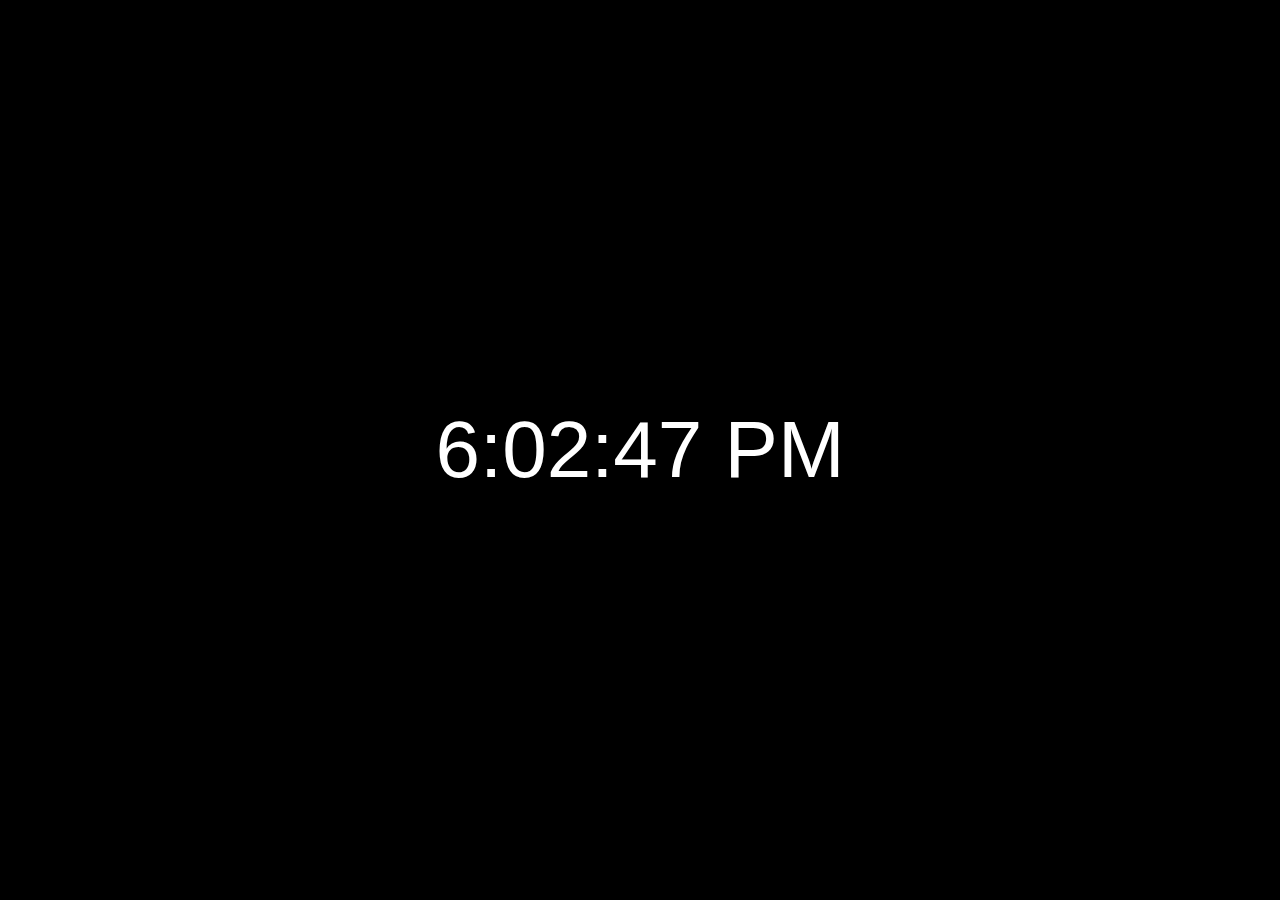
<file: index.html>
<!DOCTYPE html>
<html lang="en">
<head>
    <meta charset="UTF-8">
    <meta name="viewport" content="width=device-width, initial-scale=1.0">
    <title>420 Clock</title>
    <link rel="stylesheet" href="css/style.css">
    <link rel="manifest" href="site.webmanifest">
    <link rel="icon" type="image/png" sizes="192x192" href="img/android-chrome-192x192.png">
    <link rel="icon" type="image/png" sizes="512x512" href="img/android-chrome-512x512.png">

</head>
<body class="body_clock">
    <div id="debug-container" style="display:none">
        <p>DEBUG CONTROLS</p>
        <label><input type="checkbox" id="debug420"> Force 4:20 Mode</label>
        <label><input type="checkbox" id="debugFriday"> Is it Friday?</label>
    </div>

    <div id="audio-container">
        <audio id="audio420" src="snd/smokeweedeveryday_og.mp3" preload="auto"></audio>
        <audio id="audio420friday" src="snd/smokeweedeveryday_remix.mp3" preload="auto"></audio>
        <audio id="silentButDeadly" src="snd/silence.mp3" preload="auto"></audio>
    </div>

    <div id="audioPrompt">
        <h6>🔊 Click anywhere to enable sound! 🔊</h6>
    </div>

    <div id="clock">
        Loading...
    </div>
    
    <script id="420clockScript">
        const clock = document.getElementById('clock');
        const audioPrompt = document.getElementById('audioPrompt');
        const debugCheckbox = document.getElementById('debug420');           // Force 420 mode
        const debugFridayCheckbox = document.getElementById('debugFriday');  // Force Friday
        // Fixes bug where UnlockAudioOnce stops the music if 420 mode is already active.

        const silentAudio = document.getElementById('silentButDeadly');
        const audio420 = document.getElementById('audio420');
        const audio420friday = document.getElementById('audio420friday');
        let flashing = false;
        let flashInterval = null;
        let leafInterval = null;
        const leafImage = 'img/weedleaf.png';

        document.addEventListener("mouseenter", unlockAudioOnce, { once: true });
        document.addEventListener("click", unlockAudioOnce, { once: true });

        function unlockAudioOnce() {
            silentAudio.play().then(() => {
                silentAudio.pause();
                silentAudio.currentTime = 0;
                console.log("Attempting to unlock audio silently.");
                audioPrompt.style.display = 'none';
            }).catch((err) => {
                console.warn("Audio Still Blocked:", err);
            });
        }

        function spawnLeaf() {
            const leaf = document.createElement('img');
            leaf.src = leafImage;
            leaf.className = 'leaf';
            leaf.style.left = Math.random() * 100 + 'vw';
            leaf.style.animationDuration = (Math.random() * 3 + 3) + 's';
            leaf.style.transform = `rotate(${Math.random() * 360}deg)`;
            document.body.appendChild(leaf);
            setTimeout(() => leaf.remove(), 6000);
        }

        function enter420Mode(isFriday) {
            if (!flashing) {
                flashing = true;
                if (isFriday) {
                    audio420friday.play().catch(() => { });
                } else {
                    audio420.play().catch(() => { });
                }
                flashInterval = setInterval(() => {
                    document.body.style.backgroundColor =
                        document.body.style.backgroundColor === 'black' ? '#00ff00' : 'black';
                    clock.style.color = document.body.style.backgroundColor === 'black' ? 'white' : 'black';
                }, 500);
                leafInterval = setInterval(spawnLeaf, 300);
            }
            clock.textContent = 'HAPPY 4:20!!!';
        }

        function exit420Mode(isFriday) {
            if (flashing) {
                flashing = false;
                if (isFriday) {
                    audio420friday.pause();
                    audio420friday.currentTime = 0;
                } else {
                    audio420.pause();
                    audio420.currentTime = 0;
                }
                clearInterval(flashInterval);
                clearInterval(leafInterval);
                document.body.style.backgroundColor = 'black';
                clock.style.color = 'white';
            }
        }

        function updateClock() {
            const now = new Date();

            // check Friday status (real or debug-forced)
            const debugForceTodayToBeFriday = debugFridayCheckbox?.checked || false;
            const isFriday = (now.getDay() === 5) || debugForceTodayToBeFriday;

            let hours = now.getHours();
            let minutes = now.getMinutes();
            let seconds = now.getSeconds();
            const isPM = hours >= 12;

            const in420Window =
                ((hours === 4 || hours === 16) &&
                    ((minutes === 20 && seconds < 60) ||
                        (minutes === 22 && seconds < 60)));

            const isForced = debugCheckbox?.checked || false;

            if (isForced || in420Window) {
                enter420Mode(isFriday);
            } else {
                exit420Mode(isFriday);
                const displayHours = hours % 12 || 12;
                const timeStr = `${displayHours}:${minutes.toString().padStart(2, '0')}:${seconds.toString().padStart(2, '0')} ${isPM ? 'PM' : 'AM'}`;
                clock.textContent = timeStr;
            }
        }

        setInterval(updateClock, 1000);
        updateClock();
    </script>
</body>
</html>
</file>
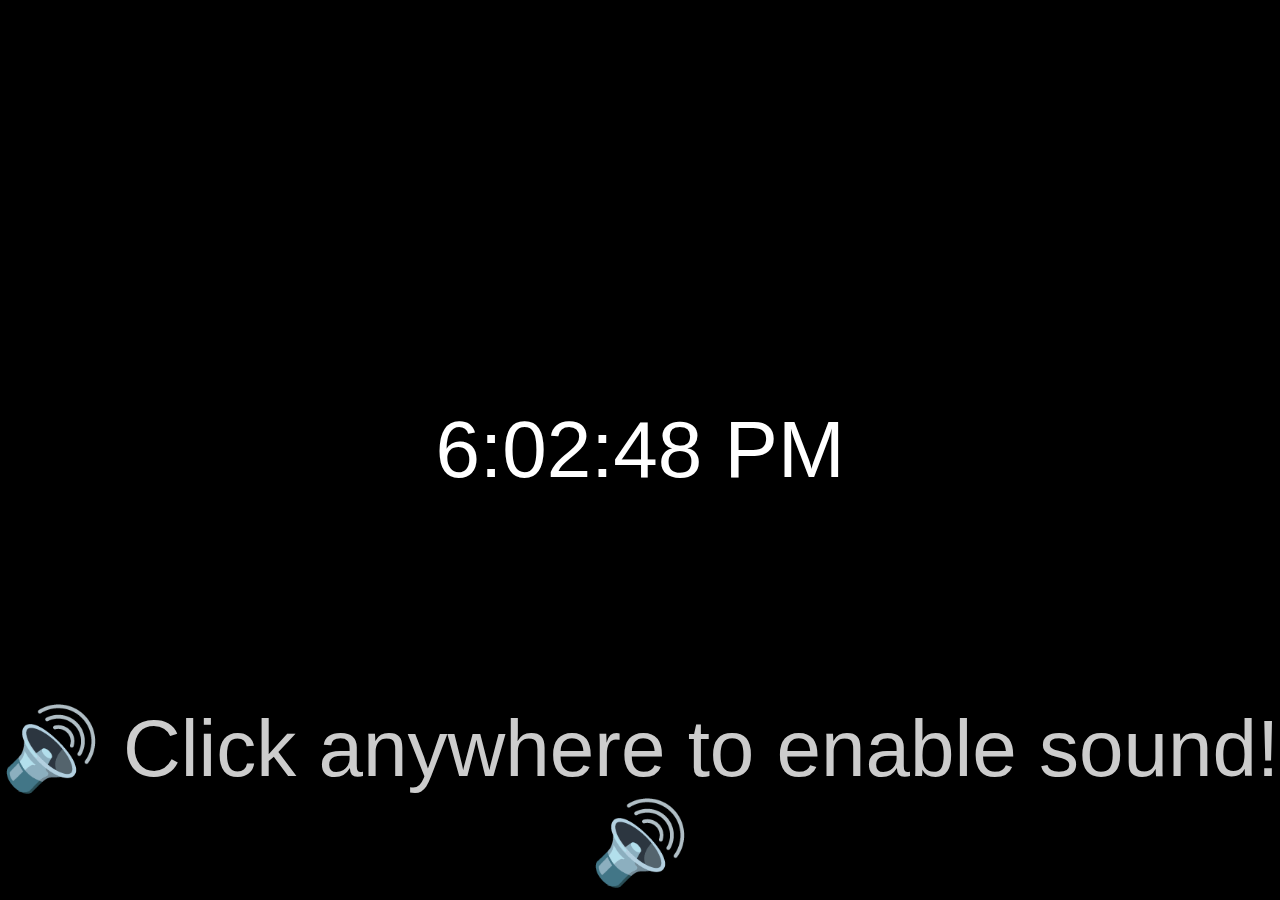
<file: ___DEPLOY/index.html>
<!DOCTYPE html>
<html lang="en">
<head>
    <meta charset="UTF-8">
    <meta name="viewport" content="width=device-width, initial-scale=1.0">
    <title>420 Clock</title>
    <link rel="stylesheet" href="css/style.css">
    <link rel="manifest" href="site.webmanifest">
    <link rel="icon" type="image/png" sizes="192x192" href="img/android-chrome-192x192.png">
    <link rel="icon" type="image/png" sizes="512x512" href="img/android-chrome-512x512.png">

</head>
<body class="body_clock">
    <div id="debug-container" style="display:none">
        <p>DEBUG CONTROLS</p>
        <label><input type="checkbox" id="debug420"> Force 4:20 Mode</label>
        <label><input type="checkbox" id="debugFriday"> Is it Friday?</label>
    </div>

    <div id="audio-container">
        <audio id="audio420" src="snd/smokeweedeveryday_og.mp3" preload="auto"></audio>
        <audio id="audio420friday" src="snd/smokeweedeveryday_remix.mp3" preload="auto"></audio>
        <audio id="silentButDeadly" src="snd/silence.mp3" preload="auto"></audio>
    </div>

    <div id="audioPrompt">
        🔊 Click anywhere to enable sound! 🔊
    </div>

    <div id="clock">
        Loading...
    </div>

    <script id="420clockScript">
        const clock = document.getElementById('clock');
        const audioPrompt = document.getElementById('audioPrompt');
        const debugCheckbox = document.getElementById('debug420');           // Force 420 mode
        const debugFridayCheckbox = document.getElementById('debugFriday');  // Force Friday
        // Fixes bug where UnlockAudioOnce stops the music if 420 mode is already active.

        const silentAudio = document.getElementById('silentButDeadly');
        const audio420 = document.getElementById('audio420');
        const audio420friday = document.getElementById('audio420friday');
        let flashing = false;
        let flashInterval = null;
        let leafInterval = null;
        const leafImage = 'img/weedleaf.png';

        document.addEventListener("mouseenter", unlockAudioOnce, { once: true });
        document.addEventListener("click", unlockAudioOnce, { once: true });

        function unlockAudioOnce() {
            silentAudio.play().then(() => {
                silentAudio.pause();
                silentAudio.currentTime = 0;
                console.log("Attempting to unlock audio silently.");
                audioPrompt.style.display = 'none';
            }).catch((err) => {
                console.warn("Audio Still Blocked:", err);
            });
        }

        function spawnLeaf() {
            const leaf = document.createElement('img');
            leaf.src = leafImage;
            leaf.className = 'leaf';
            leaf.style.left = Math.random() * 100 + 'vw';
            leaf.style.animationDuration = (Math.random() * 3 + 3) + 's';
            leaf.style.transform = `rotate(${Math.random() * 360}deg)`;
            document.body.appendChild(leaf);
            setTimeout(() => leaf.remove(), 6000);
        }

        function enter420Mode(isFriday) {
            if (!flashing) {
                flashing = true;
                if (isFriday) {
                    audio420friday.play().catch(() => { });
                } else {
                    audio420.play().catch(() => { });
                }
                flashInterval = setInterval(() => {
                    document.body.style.backgroundColor =
                        document.body.style.backgroundColor === 'black' ? '#00ff00' : 'black';
                    clock.style.color = document.body.style.backgroundColor === 'black' ? 'white' : 'black';
                }, 500);
                leafInterval = setInterval(spawnLeaf, 300);
            }
            clock.textContent = 'HAPPY 4:20!!!';
        }

        function exit420Mode(isFriday) {
            if (flashing) {
                flashing = false;
                if (isFriday) {
                    audio420friday.pause();
                    audio420friday.currentTime = 0;
                } else {
                    audio420.pause();
                    audio420.currentTime = 0;
                }
                clearInterval(flashInterval);
                clearInterval(leafInterval);
                document.body.style.backgroundColor = 'black';
                clock.style.color = 'white';
            }
        }

        function updateClock() {
            const now = new Date();

            // check Friday status (real or debug-forced)
            const debugForceTodayToBeFriday = debugFridayCheckbox?.checked || false;
            const isFriday = (now.getDay() === 5) || debugForceTodayToBeFriday;

            let hours = now.getHours();
            let minutes = now.getMinutes();
            let seconds = now.getSeconds();
            const isPM = hours >= 12;

            const in420Window =
                ((hours === 4 || hours === 16) &&
                    ((minutes === 20 && seconds < 60) ||
                        (minutes === 22 && seconds < 60)));

            const isForced = debugCheckbox?.checked || false;

            if (isForced || in420Window) {
                enter420Mode(isFriday);
            } else {
                exit420Mode(isFriday);
                const displayHours = hours % 12 || 12;
                const timeStr = `${displayHours}:${minutes.toString().padStart(2, '0')}:${seconds.toString().padStart(2, '0')} ${isPM ? 'PM' : 'AM'}`;
                clock.textContent = timeStr;
            }
        }

        setInterval(updateClock, 1000);
        updateClock();
    </script>
</body>
</html>
</file>
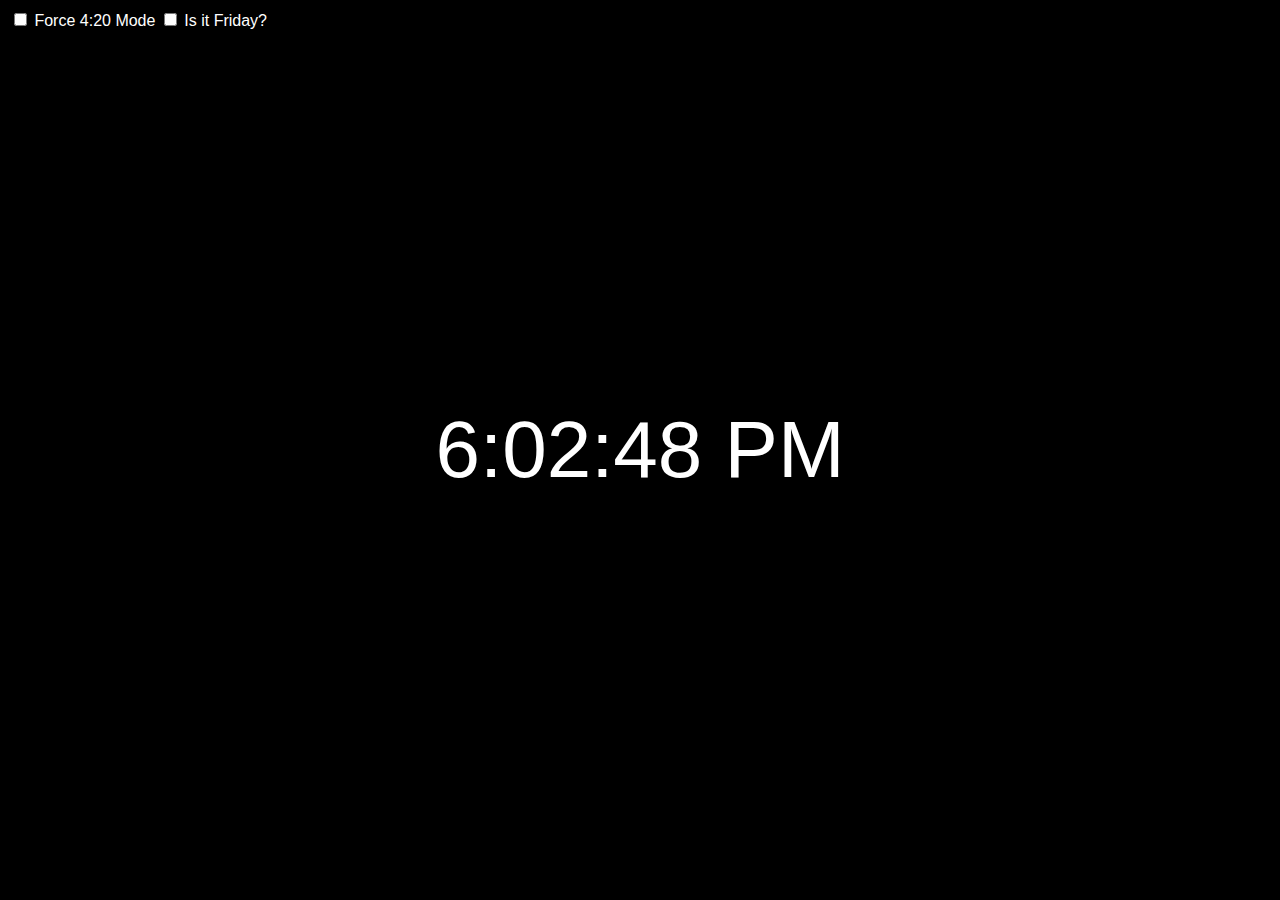
<file: html/index.html>
<!DOCTYPE html>
<html lang="en">
<head>
    <meta charset="UTF-8">
    <meta name="viewport" content="width=device-width, initial-scale=1.0">
    <title>420 Clock</title>
    <link rel="stylesheet" href="../css/style.css">
    <link rel="manifest" href="../site.webmanifest">
    <link rel="icon" type="image/png" sizes="192x192" href="../img/android-chrome-192x192.png">
    <link rel="icon" type="image/png" sizes="512x512" href="../img/android-chrome-512x512.png">

</head>
<body class="body_clock">
    <div id="debug-container" style="display:block">
        <label><input type="checkbox" id="debug420"> Force 4:20 Mode</label>
        <label><input type="checkbox" id="debugFriday"> Is it Friday?</label>
    </div>

    <div id="audio-container">
        <audio id="audio420" src="../snd/smokeweedeveryday_og.mp3" preload="auto"></audio>
        <audio id="audio420friday" src="../snd/smokeweedeveryday_remix.mp3" preload="auto"></audio>
        <audio id="silentButDeadly" src="../snd/silence.mp3" preload="auto"></audio>
    </div>

    <div id="audioPrompt">
        🔊 Click anywhere to enable sound! 🔊
    </div>

    <div id="clock">
        Loading...
    </div>

    <script id="420clockScript">
        const clock = document.getElementById('clock');
        const audioPrompt = document.getElementById('audioPrompt');
        const debugCheckbox = document.getElementById('debug420');           // Force 420 mode
        const debugFridayCheckbox = document.getElementById('debugFriday');  // Force Friday
        // Fixes bug where UnlockAudioOnce stops the music if 420 mode is already active.

        const silentAudio = document.getElementById('silentButDeadly');
        const audio420 = document.getElementById('audio420');
        const audio420friday = document.getElementById('audio420friday');
        let flashing = false;
        let flashInterval = null;
        let leafInterval = null;
        const leafImage = '../img/weedleaf.png';

        document.addEventListener("mouseenter", unlockAudioOnce, { once: true });
        document.addEventListener("click", unlockAudioOnce, { once: true });

        function unlockAudioOnce() {
            silentAudio.play().then(() => {
                silentAudio.pause();
                silentAudio.currentTime = 0;
                console.log("Attempting to unlock audio silently.");
                audioPrompt.style.display = 'none';
            }).catch((err) => {
                console.warn("Audio Still Blocked:", err);
            });
        }

        function spawnLeaf() {
            const leaf = document.createElement('img');
            leaf.src = leafImage;
            leaf.className = 'leaf';
            leaf.style.left = Math.random() * 100 + 'vw';
            leaf.style.animationDuration = (Math.random() * 3 + 3) + 's';
            leaf.style.transform = `rotate(${Math.random() * 360}deg)`;
            document.body.appendChild(leaf);
            setTimeout(() => leaf.remove(), 6000);
        }

        function enter420Mode(isFriday) {
            if (!flashing) {
                flashing = true;
                if (isFriday) {
                    audio420friday.play().catch(() => { });
                } else {
                    audio420.play().catch(() => { });
                }
                flashInterval = setInterval(() => {
                    document.body.style.backgroundColor =
                        document.body.style.backgroundColor === 'black' ? '#00ff00' : 'black';
                    clock.style.color = document.body.style.backgroundColor === 'black' ? 'white' : 'black';
                }, 500);
                leafInterval = setInterval(spawnLeaf, 300);
            }
            clock.textContent = 'HAPPY 4:20!!!';
        }

        function exit420Mode(isFriday) {
            if (flashing) {
                flashing = false;
                if (isFriday) {
                    audio420friday.pause();
                    audio420friday.currentTime = 0;
                } else {
                    audio420.pause();
                    audio420.currentTime = 0;
                }
                clearInterval(flashInterval);
                clearInterval(leafInterval);
                document.body.style.backgroundColor = 'black';
                clock.style.color = 'white';
            }
        }

        function updateClock() {
            const now = new Date();

            // check Friday status (real or debug-forced)
            const debugForceTodayToBeFriday = debugFridayCheckbox?.checked || false;
            const isFriday = (now.getDay() === 5) || debugForceTodayToBeFriday;

            let hours = now.getHours();
            let minutes = now.getMinutes();
            let seconds = now.getSeconds();
            const isPM = hours >= 12;

            const in420Window =
                ((hours === 4 || hours === 16) &&
                    ((minutes === 20 && seconds < 60) ||
                        (minutes === 22 && seconds < 60)));

            const isForced = debugCheckbox?.checked || false;

            if (isForced || in420Window) {
                enter420Mode(isFriday);
            } else {
                exit420Mode(isFriday);
                const displayHours = hours % 12 || 12;
                const timeStr = `${displayHours}:${minutes.toString().padStart(2, '0')}:${seconds.toString().padStart(2, '0')} ${isPM ? 'PM' : 'AM'}`;
                clock.textContent = timeStr;
            }
        }

        setInterval(updateClock, 1000);
        updateClock();
    </script>
</body>
</html>
</file>
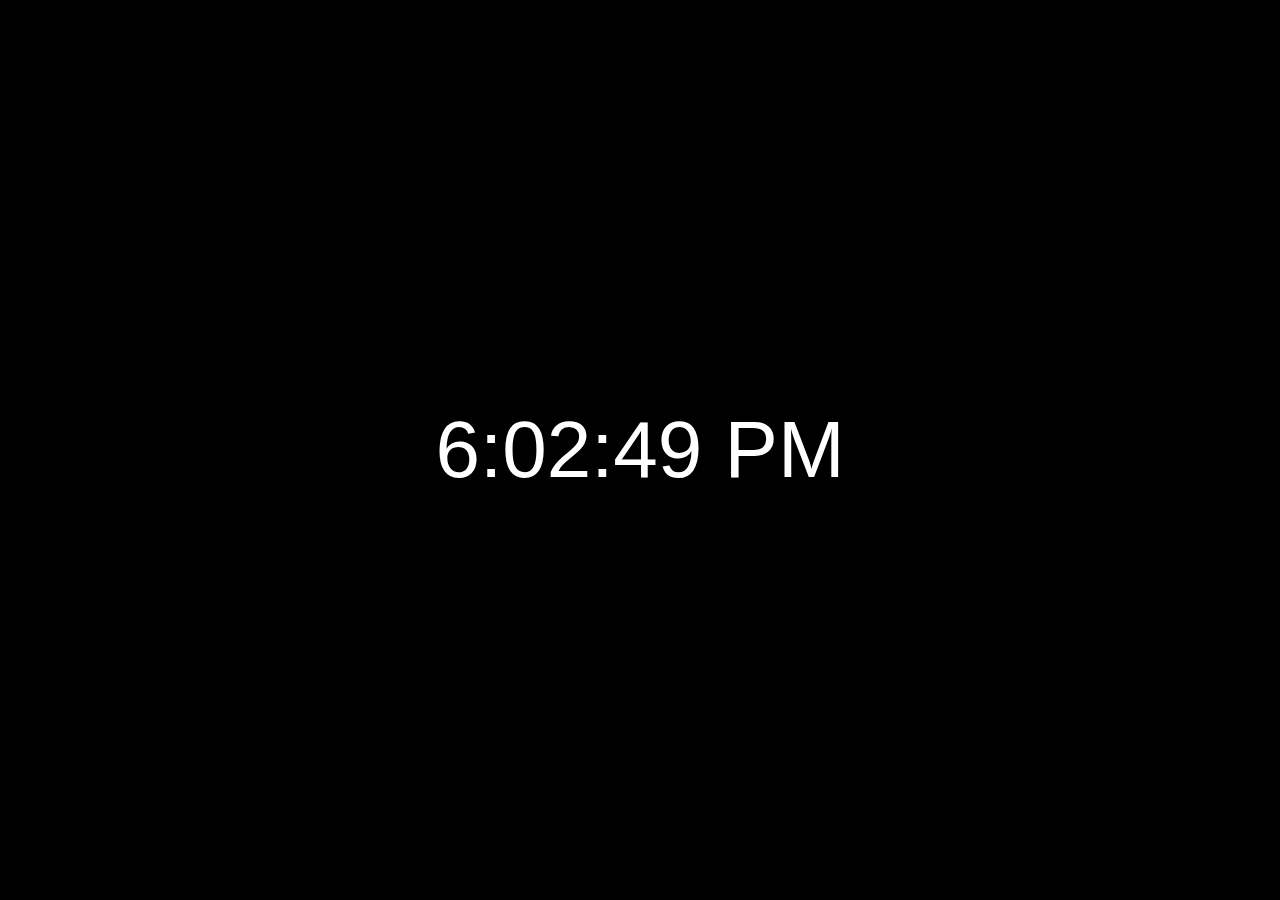
<file: 420clock.html>
<!DOCTYPE html>
<html lang="en">
<head>
  <meta charset="UTF-8">
  <meta name="viewport" content="width=device-width, initial-scale=1.0">
  <title>420 Clock</title>
  <style>
    body {
      margin: 0;
      display: flex;
      justify-content: center;
      align-items: center;
      height: 100vh;
      background-color: black;
      color: white;
      font-family: sans-serif;
      font-size: 5rem;
      transition: background-color 0.3s, color 0.3s;
    }
  </style>
</head>
<body>
  <div id="clock">Loading...</div>

  <script>
    const clock = document.getElementById('clock');
    let flashing = false;
    let flashInterval = null;

    function updateClock() {
      const now = new Date();
      let hours = now.getHours();
      let minutes = now.getMinutes();
      let seconds = now.getSeconds();
      const isPM = hours >= 12;
      hours = hours % 12 || 12;

      const timeStr = `${hours}:${minutes.toString().padStart(2, '0')}:${seconds.toString().padStart(2, '0')} ${isPM ? 'PM' : 'AM'}`;
      clock.textContent = timeStr;

      if (now.getHours() === 16 && now.getMinutes() === 20) {
        if (!flashing) {
          flashing = true;
          clock.textContent = 'HAPPY 4:20!!!!!';
          flashInterval = setInterval(() => {
            document.body.style.backgroundColor =
              document.body.style.backgroundColor === 'black' ? '#00ff00' : 'black';
            clock.style.color = document.body.style.backgroundColor === 'black' ? 'white' : 'black';
          }, 500);
        }
      } else {
        if (flashing) {
          flashing = false;
          clearInterval(flashInterval);
          document.body.style.backgroundColor = 'black';
          clock.style.color = 'white';
        }
      }
    }

    setInterval(updateClock, 1000);
    updateClock();
  </script>
</body>
</html>
</file>
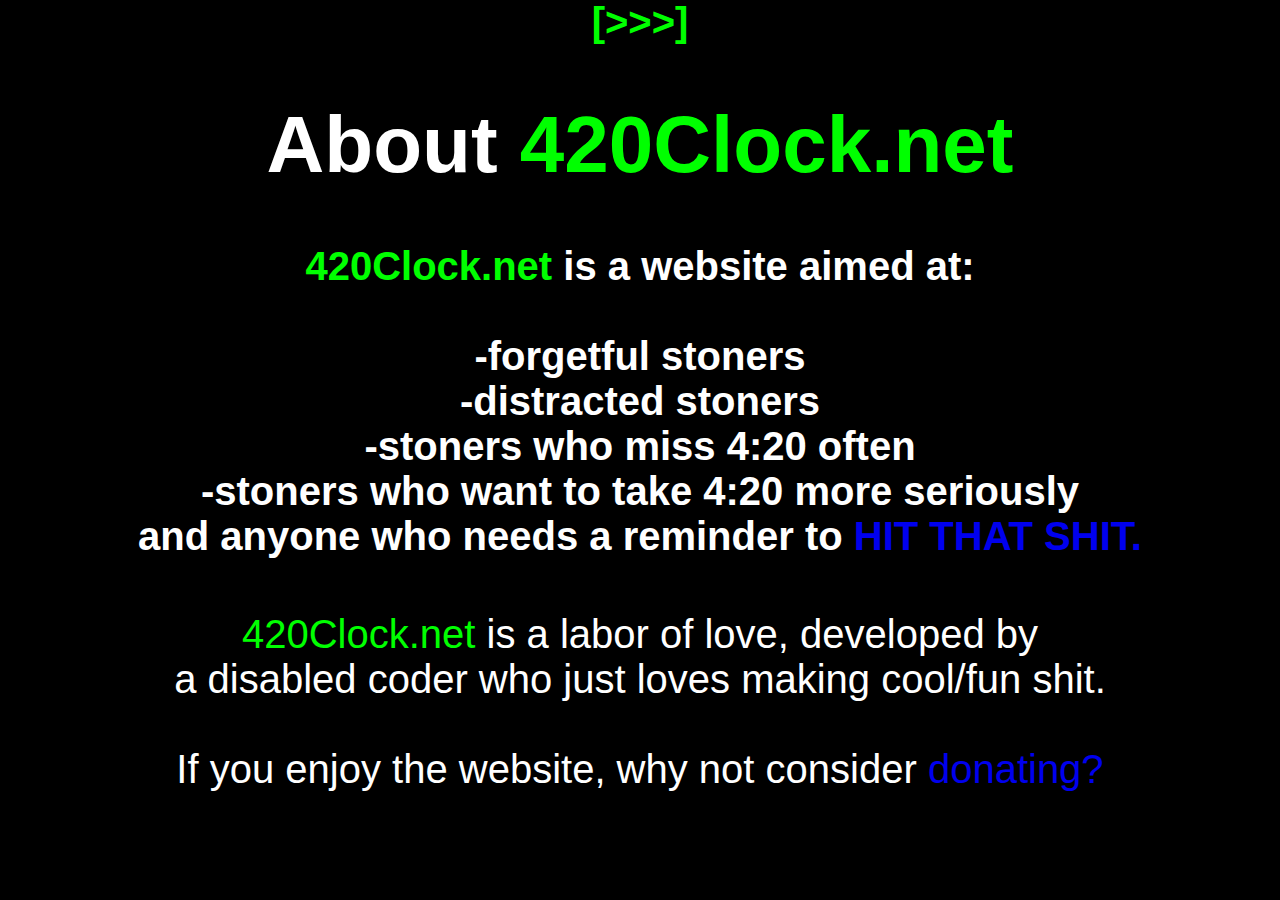
<file: about.html>
<!DOCTYPE html>
<html lang="en">
<head>
    <meta charset="UTF-8">
    <meta name="viewport" content="width=device-width, initial-scale=1.0">
    <meta name="description" content="420Clock.net is a website that helps you celebrate 4:20 in your local timezone! For the forgetful stoner." />
    <meta name="image" content="img/weedleaf.png" />
    <meta name="keywords" content="420clock, 420 clock, 420clock.net, 420 clock net, 420 clock, 420time, 420 time, 420 world clock, 420 world peace, 420 weed, weed, herb, cannabis, marijuana, ganja, toke, reefer, hash, oil, sativa, indica, hybrid, smoke weed, smoking weed, weed websites, weed sites, funny sites, new websites, funny websites, smoke weed every day, snoop dogg, thc, cbd, cdb, cbt, clock, time, what time is it, what time is it right now," />
    <title>About 420 Clock</title>
    <link rel="stylesheet" href="css/style.css">
    <link rel="manifest" href="site.webmanifest">
    <link rel="icon" type="image/png" sizes="192x192" href="img/android-chrome-192x192.png">
    <link rel="icon" type="image/png" sizes="512x512" href="img/android-chrome-512x512.png">
    <script id="UIScript" src="static/js/pageui.js" defer></script>
    <script id="dynload-menu-script" src="static/js/dynload.js" defer></script>
</head>
<body class="body_main">
    
    <div id="navpanel-embed" dynload-replace="navpanel.html">
    </div>
    <div id="About420Clock" align="center">
        <h1 align="center">About <a href="index.html" style="text-decoration:none"><span style="color:#00ff00">420Clock.net</span></a> </h1>
        <h4><a href="index.html" style="text-decoration:none"><span style="color:#00ff00">420Clock.net</span></a> is a website aimed at:<br /><br />-forgetful stoners<br />-distracted stoners<br />-stoners who miss 4:20 often<br />-stoners who want to take 4:20 more seriously<br />and anyone who needs a reminder to <a href="index.html" style="text-decoration:none"><span class="flash-text">HIT THAT SHIT.</span></a></h4>
        <p><a href="index.html" style="text-decoration:none"><span style="color:#00ff00">420Clock.net</span></a> is a labor of love, developed by<br />a disabled coder who just loves making cool/fun shit.<br /><br />If you enjoy the website, why not consider <a href="https://ko-fi.com/fallencrownproductions" style="text-decoration:none" class="flash-text">donating?</a></p>
    </div>
    <div id="FAQ" align="center" style="display:none">
        <h1 align="center">F.A.Q</h1>
        <h5>Q: "What is 420Clock.net?"</h5>
        <p>A: 420Clock.net is a fun little website I threw together to celebrate 4:20!</p>

        <h5>Q: What does 420clock.net do?</h5>
        <p>A: At 4:20 and 4:22, 420clock passes the blunt to Snoop Dogg.</p>

        <h5>Q: Who made 420clock?</h5>
        <p>A: wyrmdancer</p>

        <h5>Q: Why did you make 420clock?</h5>
        <p>A: Idfk, why not make it?<br /> It seems like a really obvious idea, it was dead simple to throw together, somehow nobody else has done it yet, and it's more fun than just setting an alarm on your phone.</p>

        <h5>Q: Can I suggest features or report bugs?</h5>
        <p>Not at this time. Contact info coming soon when I finally decide on a name/dev identity.</p>

        <h5>Q: Has Snoop Dogg seen this yet?</h5>
        <p>Not that I know of. You should send it to him!</p>
    </div>
</body>
</html>
</file>
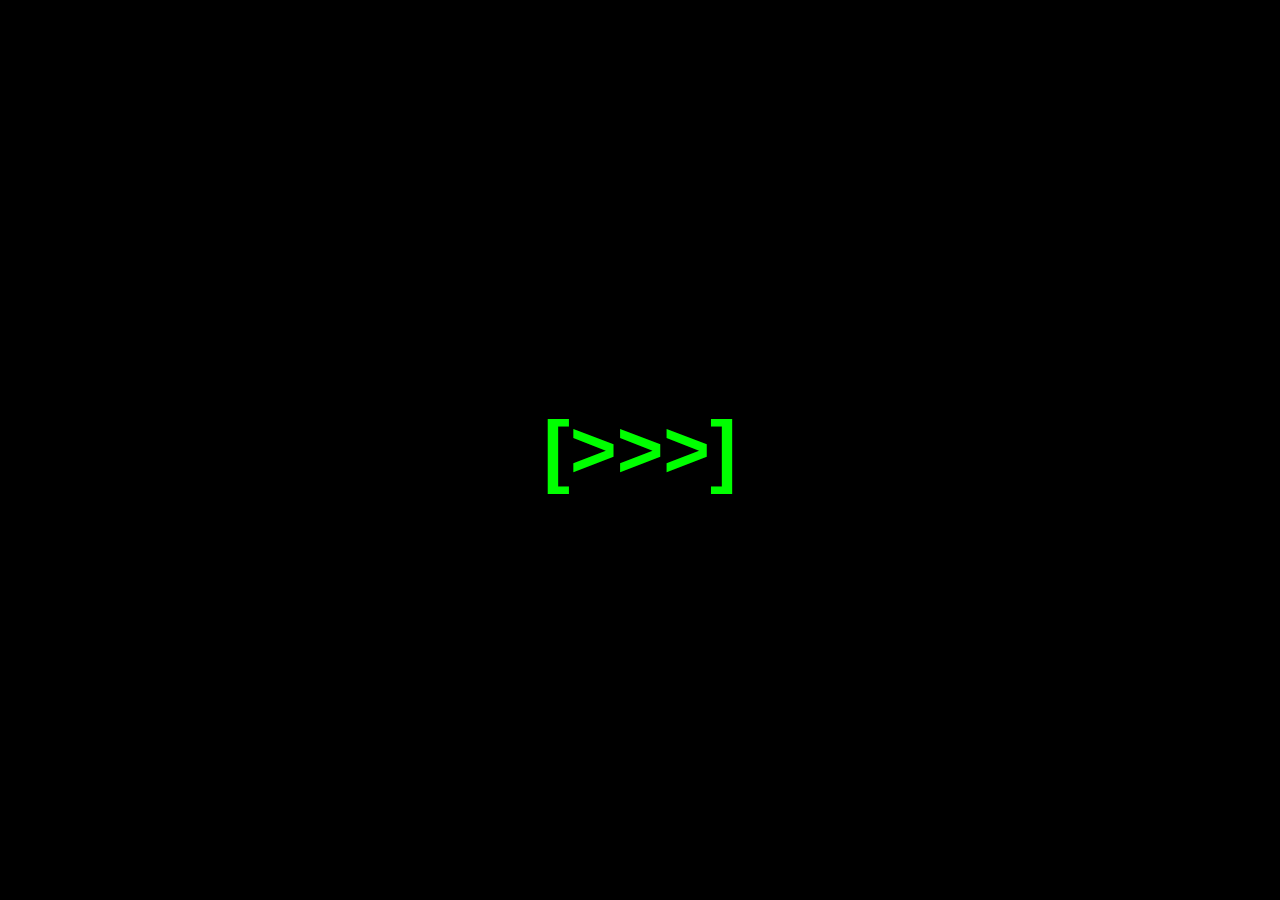
<file: navpanel.html>
<!DOCTYPE html>
<html lang="en">
<head>
    <meta charset="UTF-8">
    <title>NAVPANEL</title>
    <link rel="stylesheet" href="css/style.css">
    <link rel="manifest" href="site.webmanifest">
    <link rel="icon" type="image/png" sizes="192x192" href="img/android-chrome-192x192.png">
    <link rel="icon" type="image/png" sizes="512x512" href="img/android-chrome-512x512.png">
    <script id="UIScript" src="static/js/pageui.js" defer></script>
    <script id="StupidDebugValueHolderThing" defer>
        var global_isDebugMode = false; // Set to true to enable debug features
    </script>
</head>
<body class="body_clock">
    <div id="navpanel-button" class="navpanel-container">
        <a href="#" style="display:block; color:#00ff00; text-decoration:none" onclick="toggleNavPanel()"><b>[&gt;&gt;&gt;]</b></a>
    </div>

    <div id="navpanel-container" class="navpanel-container" align="left" style="display:none">
        <a id="np-link-home" href="home.html" style="color:#00ff00; text-decoration:none"><b>Home</b></a><br />
        <a id="np-link-clock" href="index.html" style="color:#00ff00; text-decoration:none"><b>Clock</b></a><br />
        <a id="np-link-about" href="about.html" style="color:#00ff00; text-decoration:none"><b>About</b></a><br />
        <a id="np-link-debugmodetoggle" href="#" style="color:#00ff00; text-decoration:none; display:block" onclick="toggleDebugMode()"><b>Debug</b></a><br />
        <a id="np-link-debugclockpaneltoggle" href="#" style="color:#00ff00; text-decoration:none; display:none" onclick="toggleDebugPanel()"><b>Debug Clock</b></a><br />
        <a href="#" style="color:#00ff00; text-decoration:none" onclick="setNavPanelDisabled()"><b>[&lt;&lt;&lt;]</b></a><br />
    </div>
</body>
</html>
</file>
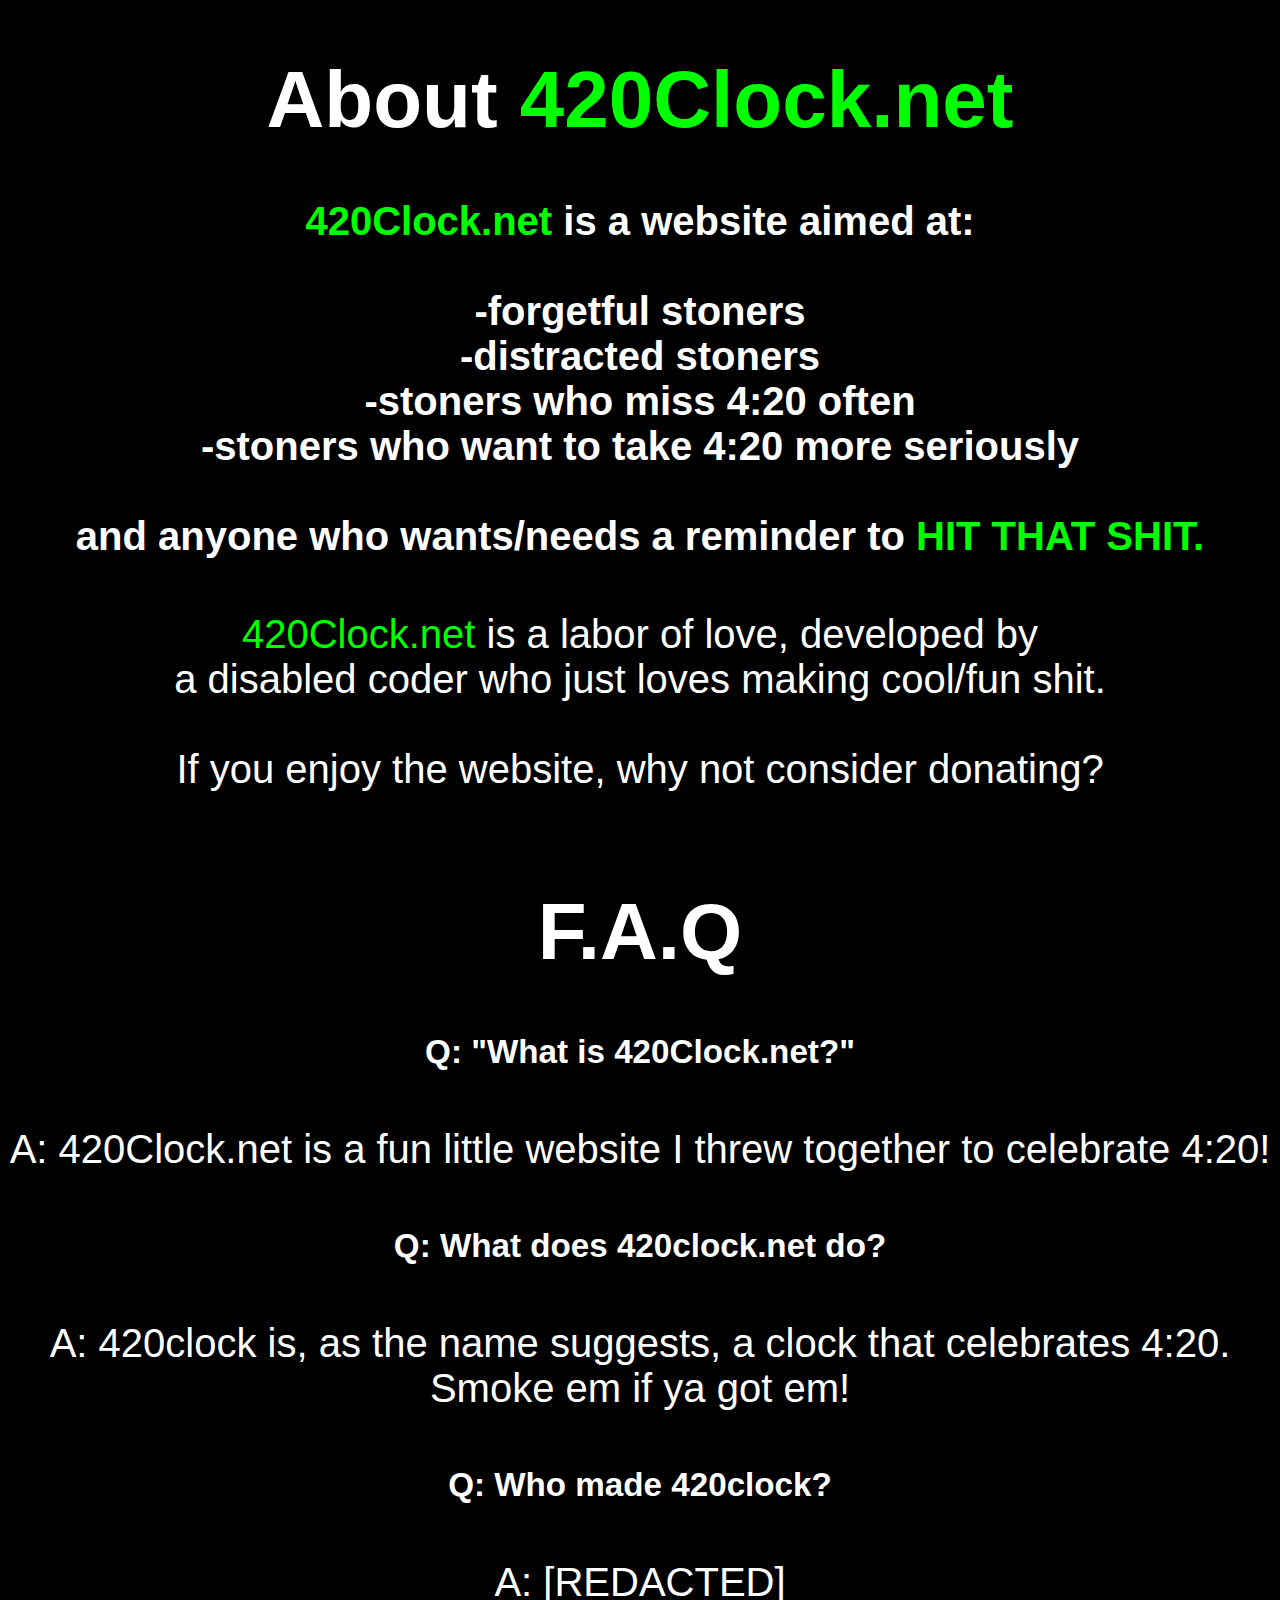
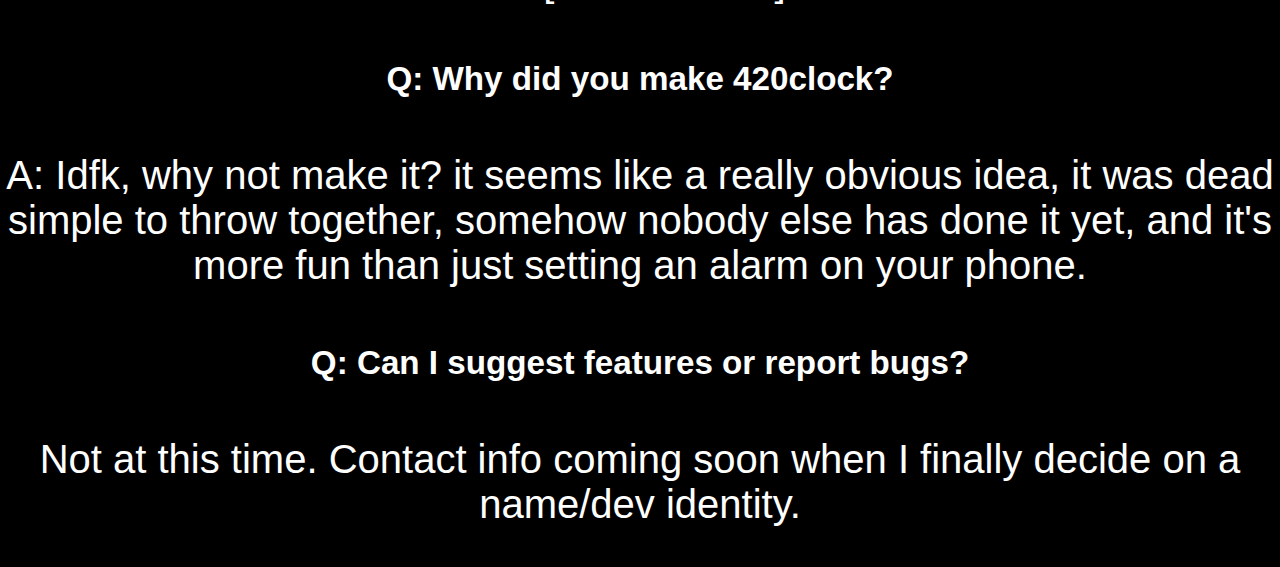
<file: ___DEPLOY/about.html>
<!DOCTYPE html>
<html lang="en">
<head>
    <meta charset="UTF-8">
    <meta name="viewport" content="width=device-width, initial-scale=1.0">
    <title>About 420 Clock</title>
    <link rel="stylesheet" href="css/style.css">
    <link rel="manifest" href="site.webmanifest">
    <link rel="icon" type="image/png" sizes="192x192" href="img/android-chrome-192x192.png">
    <link rel="icon" type="image/png" sizes="512x512" href="img/android-chrome-512x512.png">

</head>
<body class="body_main">
    <div id="About420Clock" align="center">
        <h1 align="center">About <span style="color:#00ff00">420Clock.net</span></h1>
        <h4><span style="color:#00ff00">420Clock.net</span> is a website aimed at:<br /><br />-forgetful stoners<br />-distracted stoners<br />-stoners who miss 4:20 often<br />-stoners who want to take 4:20 more seriously<br /><br />and anyone who wants/needs a reminder to <span style="color:#00ff00">HIT THAT SHIT.</span></h4>
        <p><span style="color:#00ff00">420Clock.net</span> is a labor of love, developed by<br />a disabled coder who just loves making cool/fun shit.<br /><br />If you enjoy the website, why not consider donating?</p>
    </div>
    <div id="FAQ" align="center" style="display:block">
        <h1 align="center">F.A.Q</h1>

        <h5>Q: "What is 420Clock.net?"</h5>
        <p>A: 420Clock.net is a fun little website I threw together to celebrate 4:20!</p>
        <h5>Q: What does 420clock.net do?</h5>
        <p>A: 420clock is, as the name suggests, a clock that celebrates 4:20. Smoke em if ya got em!</p>
        <h5>Q: Who made 420clock?</h5>
        <p>A: [REDACTED]</p>
        <h5>Q: Why did you make 420clock?</h5>
        <p>A: Idfk, why not make it? it seems like a really obvious idea, it was dead simple to throw together, somehow nobody else has done it yet, and it's more fun than just setting an alarm on your phone.</p>
        <h5>Q: Can I suggest features or report bugs?</h5>
        <p>Not at this time. Contact info coming soon when I finally decide on a name/dev identity.</p>
    </div>
</body>
</html>
</file>
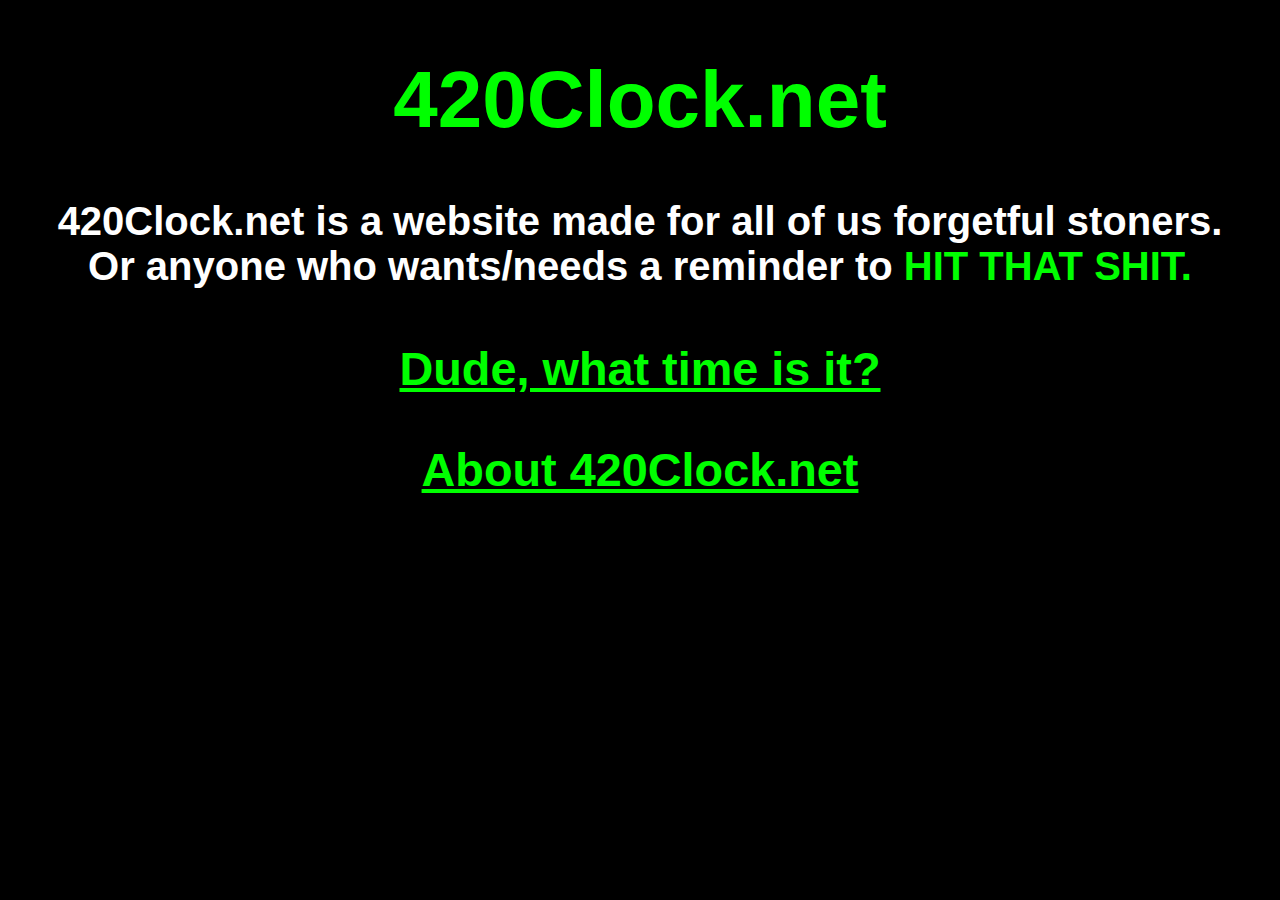
<file: ___DEPLOY/home.html>
<!DOCTYPE html>
<html lang="en">
<head>
    <meta charset="UTF-8">
    <meta name="viewport" content="width=device-width, initial-scale=1.0">
    <title>420Clock.net Home</title>
    <link rel="stylesheet" href="css/style.css">
    <link rel="manifest" href="site.webmanifest">
    <link rel="icon" type="image/png" sizes="192x192" href="img/android-chrome-192x192.png">
    <link rel="icon" type="image/png" sizes="512x512" href="img/android-chrome-512x512.png">

</head>
<body class="body_main">
    <div id="HomeHeader" align="center">
        <h1 align="center" style="color:#00ff00">420Clock.net</h1>
        <h4>420Clock.net is a website made for all of us forgetful stoners.<br />Or anyone who wants/needs a reminder to <span style="color:#00ff00">HIT THAT SHIT.</span></h4>
        <a href="index.html" style="color:#00ff00"><h3>Dude, what time is it?</h3></a>
        <a href="about.html" style="color:#00ff00"><h3>About 420Clock.net</h3></a>
    </div>
</body>
</html>
</file>
<file: css/style.css>
/* =======================================
   420Clock Stylesheet
   Extracted and formatted for external CSS
======================================= */

/* --- Base Layout --- */
body.body_main {
    margin: 0;
    display: flex;
    flex-direction: column;
    justify-content: center;
    align-items: center;
    /*height: 100vh;*/
    background-color: black;
    color: white;
    font-family: sans-serif;
    font-size: 2.5rem;
    transition: background-color 0.3s, color 0.3s;
    overflow: auto;
}

body.body_clock {
    margin: 0;
    display: flex;
    flex-direction: column;
    justify-content: center;
    align-items: center;
    height: 100vh;
    background-color: black;
    color: white;
    font-family: sans-serif;
    font-size: 5rem;
    transition: background-color 0.3s, color 0.3s;
    overflow: hidden;
}

/* --- Debug Panel --- */
#debug-container {
    position: absolute;
    top: 10px;
    left: 10px;
    font-size: 1rem;
}

label {
    user-select: none;
}

/* --- Falling Leaves --- */
.leaf {
    position: absolute;
    width: 40px;
    height: 40px;
    pointer-events: none;
    animation: fall 5s linear infinite, spin 4s linear infinite;
}

/* --- Animations --- */
@keyframes fall {
    0% {
        top: -50px;
        opacity: 1;
    }

    100% {
        top: 100vh;
        opacity: 0;
    }
}

@keyframes spin {
    0% {
        transform: rotate(0deg);
    }

    100% {
        transform: rotate(360deg);
    }
}

/* --- Audio Prompt --- */
#audioPrompt {
    position: fixed;
    bottom: 10px;
    width: 100%;
    text-align: center;
    color: #ccc;
}
</file>
<file: ___DEPLOY/css/style.css>
/* =======================================
   420Clock Stylesheet
   Extracted and formatted for external CSS
======================================= */

/* --- Base Layout --- */
body.body_main {
    margin: 0;
    display: flex;
    flex-direction: column;
    justify-content: center;
    align-items: center;
    /*height: 100vh;*/
    background-color: black;
    color: white;
    font-family: sans-serif;
    font-size: 2.5rem;
    transition: background-color 0.3s, color 0.3s;
    overflow: auto;
}

body.body_clock {
    margin: 0;
    display: flex;
    flex-direction: column;
    justify-content: center;
    align-items: center;
    height: 100vh;
    background-color: black;
    color: white;
    font-family: sans-serif;
    font-size: 5rem;
    transition: background-color 0.3s, color 0.3s;
    overflow: hidden;
}

/* --- Debug Panel --- */
#debug-container {
    position: absolute;
    top: 10px;
    left: 10px;
    font-size: 1rem;
}

label {
    user-select: none;
}

/* --- Falling Leaves --- */
.leaf {
    position: absolute;
    width: 40px;
    height: 40px;
    pointer-events: none;
    animation: fall 5s linear infinite, spin 4s linear infinite;
}

/* --- Animations --- */
@keyframes fall {
    0% {
        top: -50px;
        opacity: 1;
    }

    100% {
        top: 100vh;
        opacity: 0;
    }
}

@keyframes spin {
    0% {
        transform: rotate(0deg);
    }

    100% {
        transform: rotate(360deg);
    }
}

/* --- Audio Prompt --- */
#audioPrompt {
    position: fixed;
    bottom: 10px;
    width: 100%;
    text-align: center;
    color: #ccc;
}
</file>
